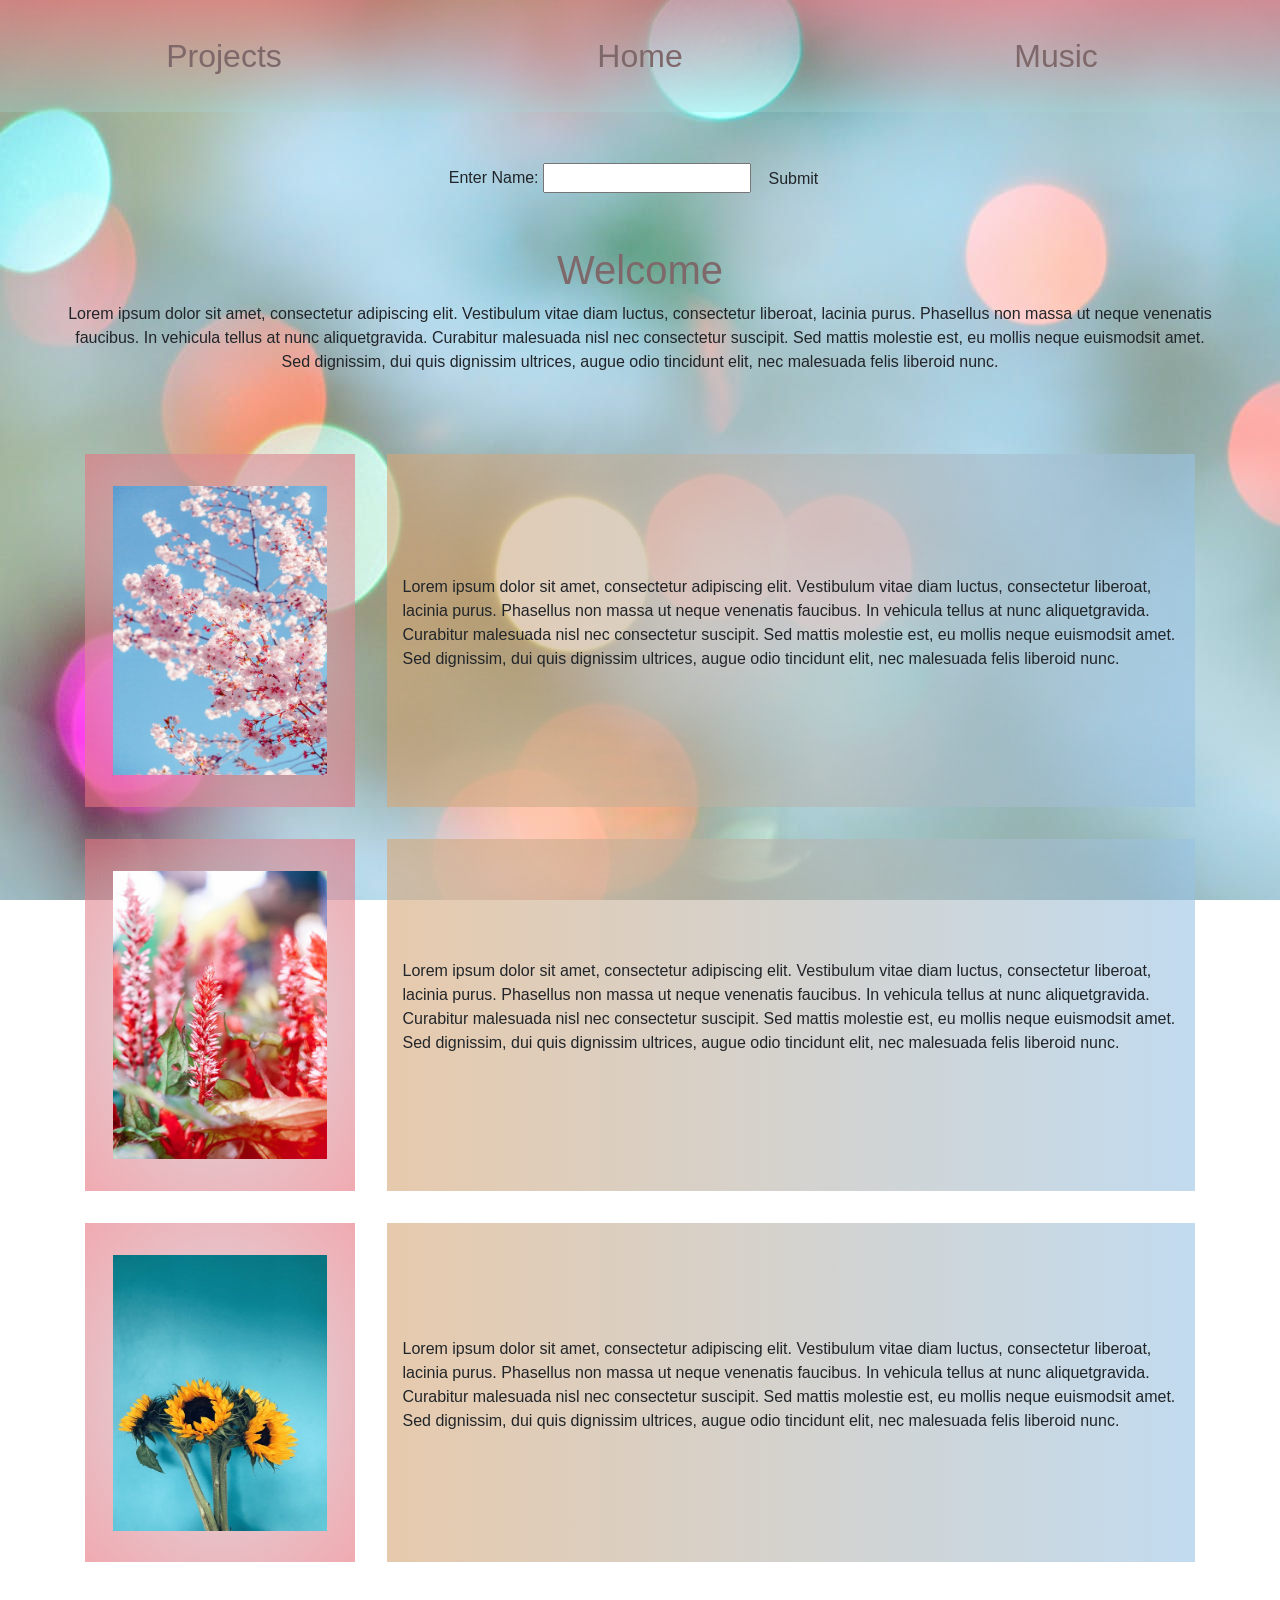
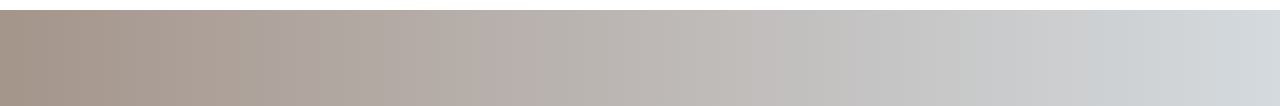
<file: index.html>
<!DOCTYPE html>
<html lang="en">

<head>
  <meta charset="UTF-8">
  <meta name="viewport" content="width=device-width, initial-scale=1.0">
  <link rel="stylesheet" href="https://stackpath.bootstrapcdn.com/bootstrap/4.4.1/css/bootstrap.min.css"
    integrity="sha384-Vkoo8x4CGsO3+Hhxv8T/Q5PaXtkKtu6ug5TOeNV6gBiFeWPGFN9MuhOf23Q9Ifjh" crossorigin="anonymous">
  <link rel="stylesheet" href="style.css">
  <title>EA Creative</title>
</head>
<header>
  <nav>
    <section class="navbar">
      <div class="navlink">
        <a href="./projects.html">Projects</a>
      </div>
      <div class="navlink">
        <a href="./index.html">Home</a>
      </div>
      <div class="navlink">
        <a href="./music.html">Music</a>
      </div>
    </section>
    
  </nav>
</header>

<body>
  <section class="enterName">
    <form id="form">
      <div>
        <label for="name">Enter Name:</label>
        <input type="text" id="name">
        <input class="btn" type="submit" value="Submit">
      </div>

    </form>
  </section>

  <section class="title">
    <h1 class="titleText">Welcome</h1>
  </section>


  <section class="main">
    <div>
      <div class="introContainer">
        <div class="box1">
          <p class = "para"></p>
        </div>
      </div>
      <div class="container">
        <div>
          <img class = "header" src="img1.jpeg">
        </div>
        <div>
          <p class="para"></p>
        </div>
        <div>
          <img class = "header" src="img2.jpeg"> 
        </div>
        <div>
          <p class="para"></p>
        </div>
        <div>
          <img class = "header" src="img3.jpeg">
        </div>
        <div>
          <p class="para"></p>
        </div>
      </div>
    </div>
  </section>

  <script src="https://code.jquery.com/jquery-3.4.1.slim.min.js"
    integrity="sha384-J6qa4849blE2+poT4WnyKhv5vZF5SrPo0iEjwBvKU7imGFAV0wwj1yYfoRSJoZ+n"
    crossorigin="anonymous"></script>
  <script src="https://cdn.jsdelivr.net/npm/popper.js@1.16.0/dist/umd/popper.min.js"
    integrity="sha384-Q6E9RHvbIyZFJoft+2mJbHaEWldlvI9IOYy5n3zV9zzTtmI3UksdQRVvoxMfooAo"
    crossorigin="anonymous"></script>
  <script src="https://stackpath.bootstrapcdn.com/bootstrap/4.4.1/js/bootstrap.min.js"
    integrity="sha384-wfSDF2E50Y2D1uUdj0O3uMBJnjuUD4Ih7YwaYd1iqfktj0Uod8GCExl3Og8ifwB6"
    crossorigin="anonymous"></script>
  <script src="main.js"></script>
</body>
<footer>
</footer>

</html>
</file>
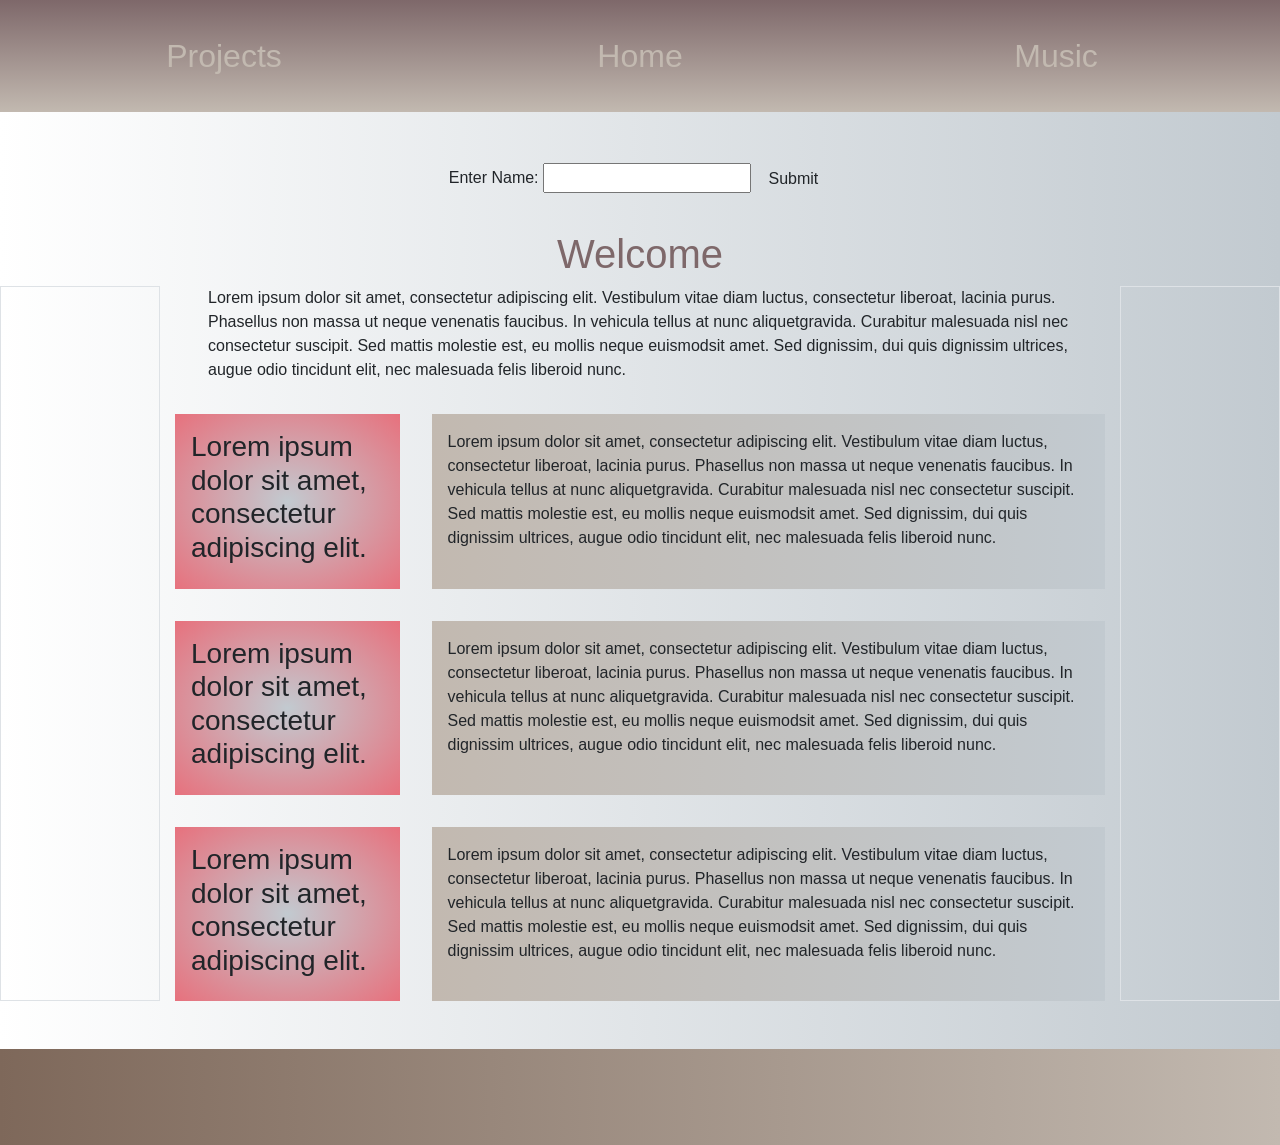
<file: First Website Template/index.html>
<!DOCTYPE html>
<html lang="en">

<head>
  <meta charset="UTF-8">
  <meta name="viewport" content="width=device-width, initial-scale=1.0">
  <link rel="stylesheet" href="https://stackpath.bootstrapcdn.com/bootstrap/4.4.1/css/bootstrap.min.css"
    integrity="sha384-Vkoo8x4CGsO3+Hhxv8T/Q5PaXtkKtu6ug5TOeNV6gBiFeWPGFN9MuhOf23Q9Ifjh" crossorigin="anonymous">
  <link rel="stylesheet" href="style.css">
  <title>EA Creative</title>
</head>
<header>
  <nav>
    <section class="navbar">
      <div class="navlink">
        <a href="./projects.html">Projects</a>
      </div>
      <div class="navlink">
        <a href="./index.html">Home</a>
      </div>
      <div class="navlink">
        <a href="./music.html">Music</a>
      </div>
    </section>
    
  </nav>
</header>

<body>
  <section class="enterName">
    <form id="form">
      <div>
        <label for="name">Enter Name:</label>
        <input type="text" id="name">
        <input class="btn" type="submit" value="Submit">
      </div>

    </form>
  </section>

  <section class="title">
    <h1 class="titleText">Welcome</h1>
  </section>


  <section class="main">
    <div class="border"></div>
    <div>
      <div class="introContainer">
        <div class="box1">
          <p class = "para"></p>
        </div>
      </div>
      <div class="container">
        <div>
          <h3 class = "header"></h3>
        </div>
        <div>
          <p class="para"></p>
        </div>
        <div>
          <h3 class = "header">Lorem ipsum dolor sit amet, consectetur adipiscing elit. </h3>
        </div>
        <div>
          <p class="para"></p>
        </div>
        <div>
          <h3 class = "header">Lorem ipsum dolor sit amet, consectetur adipiscing elit.</h3>
        </div>
        <div>
          <p class="para"></p>
        </div>
      </div>
  
    </div>
    <div class="border"></div>
  </section>

  <script src="https://code.jquery.com/jquery-3.4.1.slim.min.js"
    integrity="sha384-J6qa4849blE2+poT4WnyKhv5vZF5SrPo0iEjwBvKU7imGFAV0wwj1yYfoRSJoZ+n"
    crossorigin="anonymous"></script>
  <script src="https://cdn.jsdelivr.net/npm/popper.js@1.16.0/dist/umd/popper.min.js"
    integrity="sha384-Q6E9RHvbIyZFJoft+2mJbHaEWldlvI9IOYy5n3zV9zzTtmI3UksdQRVvoxMfooAo"
    crossorigin="anonymous"></script>
  <script src="https://stackpath.bootstrapcdn.com/bootstrap/4.4.1/js/bootstrap.min.js"
    integrity="sha384-wfSDF2E50Y2D1uUdj0O3uMBJnjuUD4Ih7YwaYd1iqfktj0Uod8GCExl3Og8ifwB6"
    crossorigin="anonymous"></script>
  <script src="main.js"></script>
</body>
<footer>
</footer>

</html>
</file>
<file: style.css>
.navbar{
  display: flex;
  background:linear-gradient(to bottom, rgba(240, 106, 115, 0.6), rgba(167, 216, 216, 0.3));
  height: 7em;
  margin-bottom: 2em;
}

.navbar:hover{
  background:linear-gradient(to bottom, rgba(240, 106, 115, 0.8), rgba(167, 216, 216, 1));
}

.navlink{
  flex:1 ;
  text-align: center;
}

.navlink a{
  font-size: 2em;
  color: rgba(126, 104, 106, 1);
}

.navlink a:hover{
  color: rgb(81, 147, 197);
  font-size: 2.2em;
  text-decoration: none;
}

.title{
  text-align: center;
  margin-top: 2em;
  color: rgba(126, 104, 106, 1);
}

.enterName{
  text-align: center;
  padding:1em;
}

.introContainer{
  display: flex;
  justify-content: center;

}

.box1{
  flex-basis: 90%;
  margin-bottom: 4em;
  text-align: center;
}

.container{
  width: 100%;
  display: grid;
  grid-template-columns: 1fr 3fr;
  grid-gap: 2em;
}

.container > div{
  display: flex;
  justify-content: center;
  align-items: center;
  padding: 1em;
  background: linear-gradient(to left, rgba(153, 195, 228,0.6),rgba(214, 166, 118, 0.6));
}

.container > div:hover{
  padding: 1em;
  background: linear-gradient(to left, rgba(153, 195, 228,0.8),rgba(214, 166, 118, 1));
}
.container > div:nth-child(odd){
  padding: 1em;
  background: radial-gradient(rgba(194,202,208,0.6),rgba(231,113,125,0.6));
}

.container > div:nth-child(odd):hover{
  padding: 0.5em;
  background: radial-gradient(rgba(194,202,208,1),rgba(231,113,125,1));
}

body{
  background:url(background.jpeg);
  background-attachment: fixed;
}

footer{
  background:linear-gradient(to left,rgba(194,202,208,0.7),rgba(126,104,90,0.7));
  margin-top: 3em;
  height: 6em;
}

footer:hover{
  background:linear-gradient(to left,rgba(194,202,208,1),rgba(126,104,90,1));
  margin-top: 3em;
  height: 6em;
}

img{
 width: 90%;
 height: 90%;
}
</file>
<file: First Website Template/style.css>
.navbar{
  display: flex;
  background:linear-gradient(to bottom, #7e686a, #c2b9b0);
  height: 7em;
  margin-bottom: 2em;
}

.navlink{
  flex:1 ;
  text-align: center;
}

.navlink a{
  font-size: 2em;
  color: #c2b9b0;
}

.navlink a:hover{
  color: #c2cad0;
  font-size: 2.2em;
  text-decoration: none;
}

.title{
  text-align: center;
  margin-top: 1em;
  color: #7e686a;
}

.enterName{
  text-align: center;
  padding:1em;
}

.main{
  display: grid;
  grid-template-columns: 1fr 6fr 1fr;
  grid-template-rows: 100%;
}

.introContainer{
  display: flex;
  justify-content: center;
}

.box1{
  flex-basis: 90%;
  margin-bottom: 1em;
}

.container{
  display: grid;
  grid-template-columns: 1fr 3fr;
  grid-gap: 2em;
}

.container > div{
  padding: 1em;
  background: linear-gradient(to left,#c2cad0,#c2b9b0);
}

.container > div:nth-child(odd){
  padding: 1em;
  background: radial-gradient(#c2cad0, #e7717d);
}

.border{
  background-color: (#c2cad0);
}

body{
  background:linear-gradient(to right,white,#c2cad0);
}

footer{
  background:linear-gradient(to left,#c2b9b0,#7e685a);
  margin-top: 3em;
  height: 6em;
}
</file>
